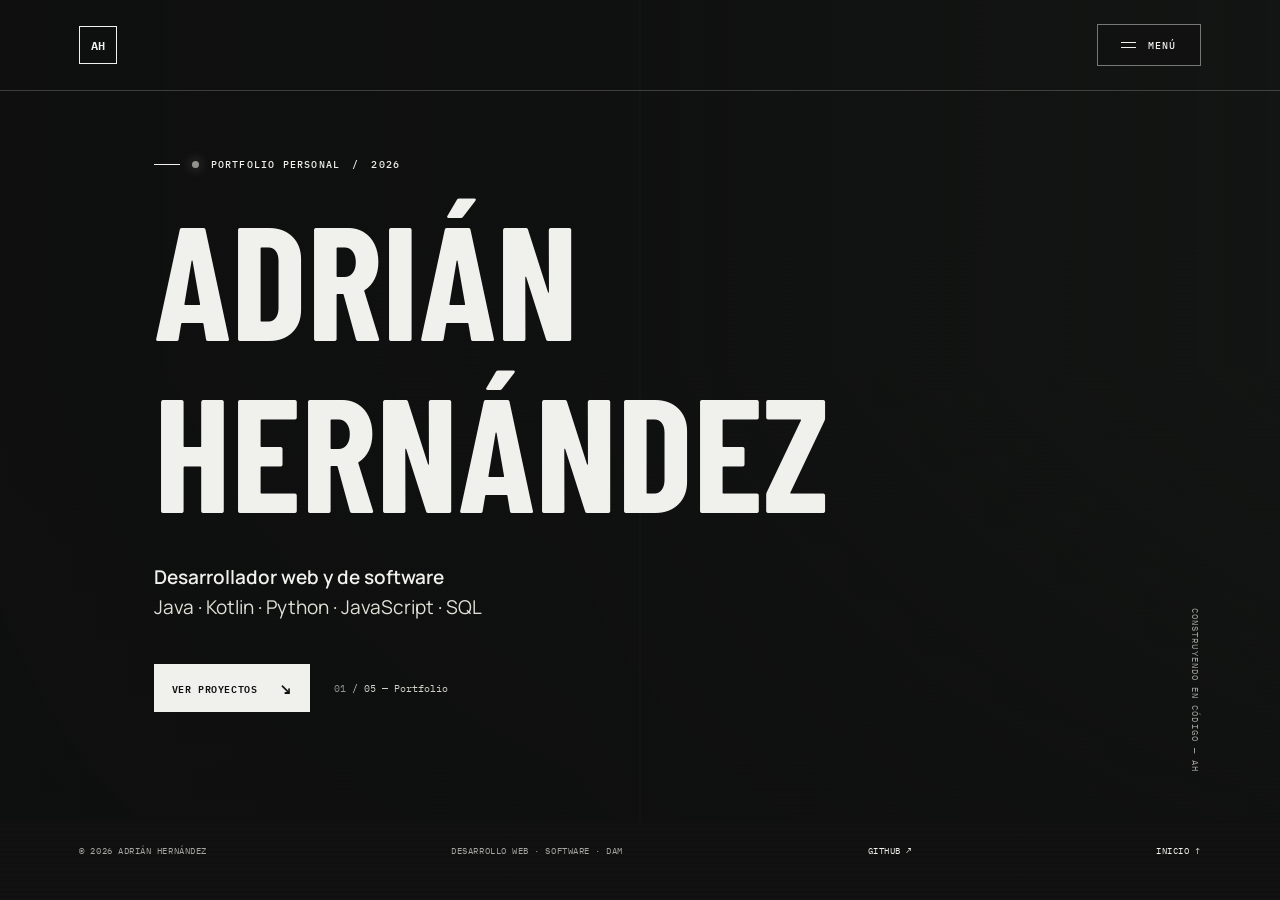
<file: src/index.html>
<!doctype html>
<html lang="es">
<head>
  <meta charset="utf-8">
  <meta name="viewport" content="width=device-width, initial-scale=1">
  <meta name="theme-color" content="#111210">
  <meta name="description" content="Portfolio de Adrián Hernández, desarrollador web y de software.">
  <title>Adrián Hernández — Desarrollo web y software</title>
  <link rel="preconnect" href="https://fonts.googleapis.com">
  <link rel="preconnect" href="https://fonts.gstatic.com" crossorigin>
  <link rel="icon" type="image/png" href="./desarrollo-web.png">
  <link href="https://fonts.googleapis.com/css2?family=Barlow+Condensed:wght@500;600;700;800&family=IBM+Plex+Mono:wght@400;500;600&family=Manrope:wght@400;500;600;700&display=swap" rel="stylesheet">
  <style>
    :root {
      color-scheme: dark;
      --ink: #101010;
      --surface: #181818;
      --paper: #f0f0ec;
      --muted: #a5a5a1;
      --line: rgba(240, 240, 236, .17);
      --acid: #f0f0ec;
      --rust: #92928e;
      --mono: "IBM Plex Mono", monospace;
      --display: "Barlow Condensed", sans-serif;
      --body: "Manrope", sans-serif;
    }

    *, *::before, *::after { box-sizing: border-box; }
    html { scroll-behavior: smooth; scroll-padding-top: 76px; }
    body {
      margin: 0;
      background: var(--ink);
      background-image: repeating-linear-gradient(0deg, rgba(255, 255, 255, .012) 0 1px, transparent 1px 5px);
      background-attachment: fixed;
      color: var(--paper);
      font-family: var(--body);
      -webkit-font-smoothing: antialiased;
    }
    a { color: inherit; }
    ::selection { color: var(--ink); background: var(--acid); }

    .topbar {
      position: absolute;
      z-index: 5;
      top: 0;
      left: 0;
      display: flex;
      width: 100%;
      align-items: center;
      justify-content: space-between;
      padding: 24px 6.2vw;
      border-bottom: 1px solid rgba(240, 240, 236, .2);
    }
    .monogram {
      display: grid;
      width: 38px;
      height: 38px;
      place-items: center;
      border: 1px solid var(--acid);
      color: var(--acid);
      font: 600 12px var(--mono);
      text-decoration: none;
    }
    .menu-toggle {
      display: inline-flex;
      min-width: 104px;
      min-height: 42px;
      align-items: center;
      justify-content: center;
      gap: 12px;
      border: 1px solid rgba(240, 240, 236, .46);
      background: rgba(16, 16, 16, .55);
      color: var(--paper);
      cursor: pointer;
      font: 500 10px var(--mono);
      letter-spacing: .12em;
      text-transform: uppercase;
      transition: background .2s ease, border-color .2s ease, color .2s ease;
    }
    .menu-toggle:hover, .menu-toggle:focus-visible { border-color: var(--paper); background: var(--paper); color: var(--ink); }
    .menu-mark { display: grid; gap: 4px; width: 15px; }
    .menu-mark i { display: block; width: 15px; height: 1px; background: currentColor; transition: transform .2s ease; }
    .menu-toggle[aria-expanded="true"] .menu-mark i:first-child { transform: translateY(2.5px) rotate(45deg); }
    .menu-toggle[aria-expanded="true"] .menu-mark i:last-child { transform: translateY(-2.5px) rotate(-45deg); }
    .menu-panel {
      position: fixed;
      z-index: 4;
      inset: 0;
      display: flex;
      flex-direction: column;
      align-items: center;
      justify-content: flex-start;
      padding: 22vh 24px 40px;
      background: linear-gradient(90deg, rgba(8, 8, 8, .97), rgba(8, 8, 8, .87)),
        url("https://images.unsplash.com/photo-1519608487953-e999c86e7455?auto=format&fit=crop&w=2200&q=85") center / cover;
      animation: menu-arrive .22s ease-out both;
    }
    .menu-panel[hidden] { display: none; }
    .menu-main { width: min(360px, 100%); }
    .menu-heading {
      position: relative;
      z-index: 0;
      width: max-content;
      max-width: none;
      margin: 0 auto 150px;
      padding: 0 10px;
      color: var(--paper);
      font: 500 34px/1 var(--display);
      letter-spacing: .02em;
      text-transform: uppercase;
      text-align: center;
      white-space: nowrap;
    }
    .menu-heading::after {
      position: absolute;
      z-index: -1;
      top: 52%;
      right: -45vw;
      left: -45vw;
      height: 1px;
      background: rgba(240, 240, 236, .36);
      content: "";
    }
    .menu-links { display: grid; }
    .menu-links a {
      display: flex;
      min-height: 31px;
      align-items: center;
      justify-content: center;
      gap: 8px;
      color: #e2e2de;
      font: 500 14px/1.4 var(--body);
      text-decoration: none;
      transition: color .18s ease;
    }
    .menu-links a span { color: inherit; font: inherit; }
    .menu-links a:first-child, .menu-links a:hover, .menu-links a:focus-visible { color: #b32932; }
    .menu-links a:focus-visible { outline: none; text-shadow: 0 0 8px rgba(179, 41, 50, .7); }

    .hero {
      position: relative;
      display: flex;
      min-height: min(820px, 100svh);
      align-items: center;
      overflow: hidden;
      isolation: isolate;
      padding: 150px 12vw 100px;
      background: #171a18;
    }
    .hero::before {
      position: absolute;
      z-index: -2;
      inset: 0;
      background: linear-gradient(90deg, rgba(13, 15, 14, .96) 0%, rgba(13, 15, 14, .84) 45%, rgba(13, 15, 14, .42) 100%),
        linear-gradient(0deg, rgba(13, 15, 14, .6), transparent 55%),
        url("https://images.unsplash.com/photo-1519608487953-e999c86e7455?auto=format&fit=crop&w=2200&q=85") center 48% / cover;
      content: "";
      filter: saturate(.48);
      transform: scale(1.025);
      animation: scene-arrive 1.2s ease-out both, scene-breathe 24s 1.2s ease-in-out infinite alternate;
    }
    .hero::after {
      position: absolute;
      z-index: -1;
      inset: 0;
      background: repeating-linear-gradient(0deg, transparent 0 3px, rgba(0, 0, 0, .12) 4px),
        linear-gradient(90deg, transparent 49.95%, rgba(240, 240, 236, .08) 50%, transparent 50.05%);
      content: "";
      pointer-events: none;
      animation: scan-flicker 9s ease-in-out infinite alternate;
    }
    .hero-content { width: min(780px, 100%); animation: rise-in .8s .12s both; }
    .eyebrow, .section-label {
      display: flex;
      align-items: center;
      gap: 12px;
      color: var(--acid);
      font: 500 10px var(--mono);
      letter-spacing: .12em;
      text-transform: uppercase;
    }
    .eyebrow::before, .section-label::before {
      width: 26px;
      height: 1px;
      background: currentColor;
      content: "";
    }
    h1, h2, h3, p { margin-top: 0; }
    h1 {
      max-width: 800px;
      margin: 25px 0 20px;
      font: 700 clamp(76px, 12.5vw, 168px)/1.02 var(--display);
      letter-spacing: 0;
      text-transform: uppercase;
    }
    h1 span { display: block; margin-top: .06em; color: var(--acid); }
    .hero-role {
      margin: 30px 0 0;
      color: #e0e0d7;
      font-size: clamp(15px, 1.8vw, 19px);
      line-height: 1.6;
    }
    .signal-dot { display: inline-block; width: 7px; height: 7px; border-radius: 50%; background: var(--rust); box-shadow: 0 0 12px rgba(146, 146, 142, .7); animation: signal-pulse 2s ease-in-out infinite; }
    .hero-role strong { color: var(--paper); font-weight: 600; }
    .hero-bottom {
      display: flex;
      align-items: center;
      gap: 24px;
      margin-top: 42px;
    }
    .action-link {
      display: inline-flex;
      min-height: 48px;
      align-items: center;
      gap: 24px;
      padding: 0 18px;
      background: var(--acid);
      color: var(--ink);
      font: 600 10px var(--mono);
      letter-spacing: .06em;
      text-decoration: none;
      text-transform: uppercase;
      transition: background .2s ease, transform .2s ease;
    }
    .action-link:hover { transform: translateY(-2px); background: var(--rust); color: var(--paper); }
    .action-link span { font-size: 16px; }
    .hero-index { color: #d0d0c8; font: 10px var(--mono); }
    .hero-index span { color: var(--rust); }
    .side-note {
      position: absolute;
      right: 6.2vw;
      bottom: 48px;
      color: rgba(232, 232, 223, .65);
      font: 9px var(--mono);
      letter-spacing: .12em;
      text-transform: uppercase;
      writing-mode: vertical-rl;
    }

    .intro {
      display: grid;
      grid-template-columns: .8fr 1.2fr;
      gap: 8vw;
      padding: 120px 12vw 128px;
      border-bottom: 1px solid var(--line);
    }
    .intro h2, .section-heading {
      margin: 22px 0 0;
      font: 600 clamp(42px, 6vw, 72px)/.9 var(--display);
      text-transform: uppercase;
    }
    .intro-copy { max-width: 670px; padding-top: 6px; }
    .intro-copy p { color: #c5c6bd; font-size: 15px; line-height: 1.9; }
    .intro-copy p + p { margin-top: 18px; }
    .inline-accent { color: var(--acid); }

    .skills {
      padding: 112px 12vw 124px;
      background: var(--surface);
    }
    .skills-header {
      display: flex;
      align-items: end;
      justify-content: space-between;
      gap: 30px;
      margin-bottom: 54px;
    }
    .skills-header .section-heading { max-width: 480px; }
    .skills-note { max-width: 250px; margin: 0 0 4px; color: var(--muted); font: 10px/1.8 var(--mono); }
    .skill-list { border-top: 1px solid var(--line); }
    .skill-row {
      display: grid;
      grid-template-columns: 70px minmax(180px, .7fr) 1.3fr;
      gap: 24px;
      align-items: center;
      padding: 27px 0;
      border-bottom: 1px solid var(--line);
    }
    .skill-number { color: var(--rust); font: 11px var(--mono); }
    .skill-row h3 { margin: 0; font: 600 27px var(--display); text-transform: uppercase; }
    .tags { display: flex; flex-wrap: wrap; gap: 8px; }
    .tag {
      display: inline-flex;
      align-items: center;
      padding: 8px 10px;
      border: 1px solid rgba(232, 232, 223, .22);
      color: #d2d3cb;
      font: 10px var(--mono);
      transition: color .2s ease, border-color .2s ease, background .2s ease, transform .2s ease;
    }
    .tag:hover { transform: translateY(-3px); border-color: rgba(255, 255, 255, .65); background: rgba(255, 255, 255, .08); color: var(--paper); }

    .focus {
      display: grid;
      grid-template-columns: 1fr 1fr;
      border-bottom: 1px solid var(--line);
    }
    .focus-intro { padding: 106px 8vw 108px 12vw; }
    .focus-intro .section-heading { max-width: 480px; }
    .focus-items { display: grid; grid-template-rows: repeat(3, 1fr); border-left: 1px solid var(--line); }
    .focus-item { display: grid; grid-template-columns: 46px 1fr; gap: 18px; align-content: center; padding: 26px 8vw 26px 42px; border-bottom: 1px solid var(--line); }
    .focus-item:last-child { border-bottom: 0; }
    .focus-item > span { color: var(--rust); font: 10px var(--mono); padding-top: 5px; }
    .focus-item h3 { margin: 0 0 7px; font: 600 25px var(--display); text-transform: uppercase; }
    .focus-item p { max-width: 400px; margin: 0; color: var(--muted); font-size: 12px; line-height: 1.7; }

    footer {
      display: flex;
      align-items: center;
      justify-content: space-between;
      gap: 20px;
      padding: 25px 6.2vw;
      color: var(--muted);
      font: 9px var(--mono);
      letter-spacing: .06em;
      text-transform: uppercase;
    }
    footer a { color: var(--acid); text-decoration: none; }
    .reveal { opacity: 0; transform: translateY(18px); transition: opacity .65s ease, transform .65s ease; }
    .reveal.is-visible { opacity: 1; transform: translateY(0); }

    @keyframes rise-in { from { opacity: 0; transform: translateY(20px); } to { opacity: 1; transform: translateY(0); } }
    @keyframes menu-arrive { from { opacity: 0; } to { opacity: 1; } }
    @keyframes scene-arrive { from { opacity: .45; transform: scale(1.06); } to { opacity: 1; transform: scale(1.025); } }
    @keyframes scene-breathe { from { transform: scale(1.025); } to { transform: scale(1.07); } }
    @keyframes scan-flicker { from { opacity: .55; } to { opacity: .9; } }
    @keyframes signal-pulse { 0%, 100% { opacity: .5; box-shadow: 0 0 5px rgba(146, 146, 142, .35); } 50% { opacity: 1; box-shadow: 0 0 13px rgba(146, 146, 142, .85); } }
    @media (prefers-reduced-motion: reduce) {
      *, *::before, *::after { scroll-behavior: auto !important; animation-duration: .01ms !important; animation-iteration-count: 1 !important; transition-duration: .01ms !important; }
      .reveal { opacity: 1; transform: none; }
    }
    @media (max-width: 760px) {
      .topbar { padding: 18px 6vw; }
      .hero { min-height: 740px; min-height: 100svh; padding: 142px 8vw 100px; }
      .hero::before { background-position: 58% center; }
      h1 { font-size: clamp(76px, 16vw, 120px); }
      .side-note { right: 5vw; bottom: 26px; }
      .intro { grid-template-columns: 1fr; gap: 35px; padding: 82px 8vw 88px; }
      .skills { padding: 84px 8vw 90px; }
      .skills-header { align-items: start; flex-direction: column; margin-bottom: 36px; }
      .skills-note { max-width: 360px; }
      .skill-row { grid-template-columns: 36px 1fr; gap: 10px 14px; padding: 22px 0; }
      .skill-row h3 { font-size: 24px; }
      .tags { grid-column: 2; }
      .focus { grid-template-columns: 1fr; }
      .focus-intro { padding: 80px 8vw 42px; }
      .focus-items { border-left: 0; }
      .focus-item { padding: 25px 8vw; border-top: 1px solid var(--line); }
      footer { align-items: flex-start; flex-direction: column; padding: 23px 8vw; }
    }
    @media (max-width: 420px) {
      .menu-panel { gap: 20px; padding: 22vh 8vw 42px; }
      .hero-bottom { align-items: flex-start; flex-direction: column; gap: 18px; }
      .hero { padding-left: 7vw; }
      h1 { font-size: 19vw; }
    }
  </style>
</head>
<body>
  <header class="topbar">
    <a class="monogram" href="index.html" aria-label="Adrián Hernández, inicio">AH</a>
    <button class="menu-toggle" type="button" aria-expanded="false" aria-controls="main-menu">
      <span class="menu-mark" aria-hidden="true"><i></i><i></i></span>
      <span class="menu-toggle-label">Menú</span>
    </button>
  </header>

  <nav class="menu-panel" id="main-menu" aria-label="Navegación principal" hidden>
    <div class="menu-main">
      <p class="menu-heading">Adrián Hernández</p>
      <div class="menu-links">
        <a href="index.html">Inicio</a>
        <a href="perfil.html">Perfil</a>
        <a href="tecnologias.html">Tecnologías</a>
        <a href="proceso.html">Proceso</a>
        <a href="proyectos.html">Proyectos</a>
        <a href="https://github.com/KnightZ993" target="_blank" rel="noopener noreferrer">GitHub ↗</a>
      </div>
    </div>
  </nav>

  <main>
    <section class="hero" id="inicio" aria-labelledby="hero-title">
      <div class="hero-content">
        <p class="eyebrow"><span class="signal-dot" aria-hidden="true"></span>Portfolio personal <span aria-hidden="true">/</span> 2026</p>
        <h1 id="hero-title">Adrián <span>Hernández</span></h1>
        <p class="hero-role"><strong>Desarrollador web y de software</strong><br>Java · Kotlin · Python · JavaScript · SQL</p>
        <div class="hero-bottom">
          <a class="action-link" href="proyectos.html">Ver proyectos <span aria-hidden="true">↘</span></a>
          <span class="hero-index"><span>01</span> / 05 — Portfolio</span>
        </div>
      </div>
      <span class="side-note">Construyendo en código — AH</span>
    </section>

  </main>

  <footer>
    <span>© 2026 Adrián Hernández</span>
    <span>Desarrollo web · Software · DAM</span>
    <a href="https://github.com/KnightZ993" target="_blank" rel="noopener noreferrer">GitHub ↗</a>
    <a href="index.html">Inicio ↑</a>
  </footer>

  <script src="site.js" defer></script>
</body>
</html>
</file>
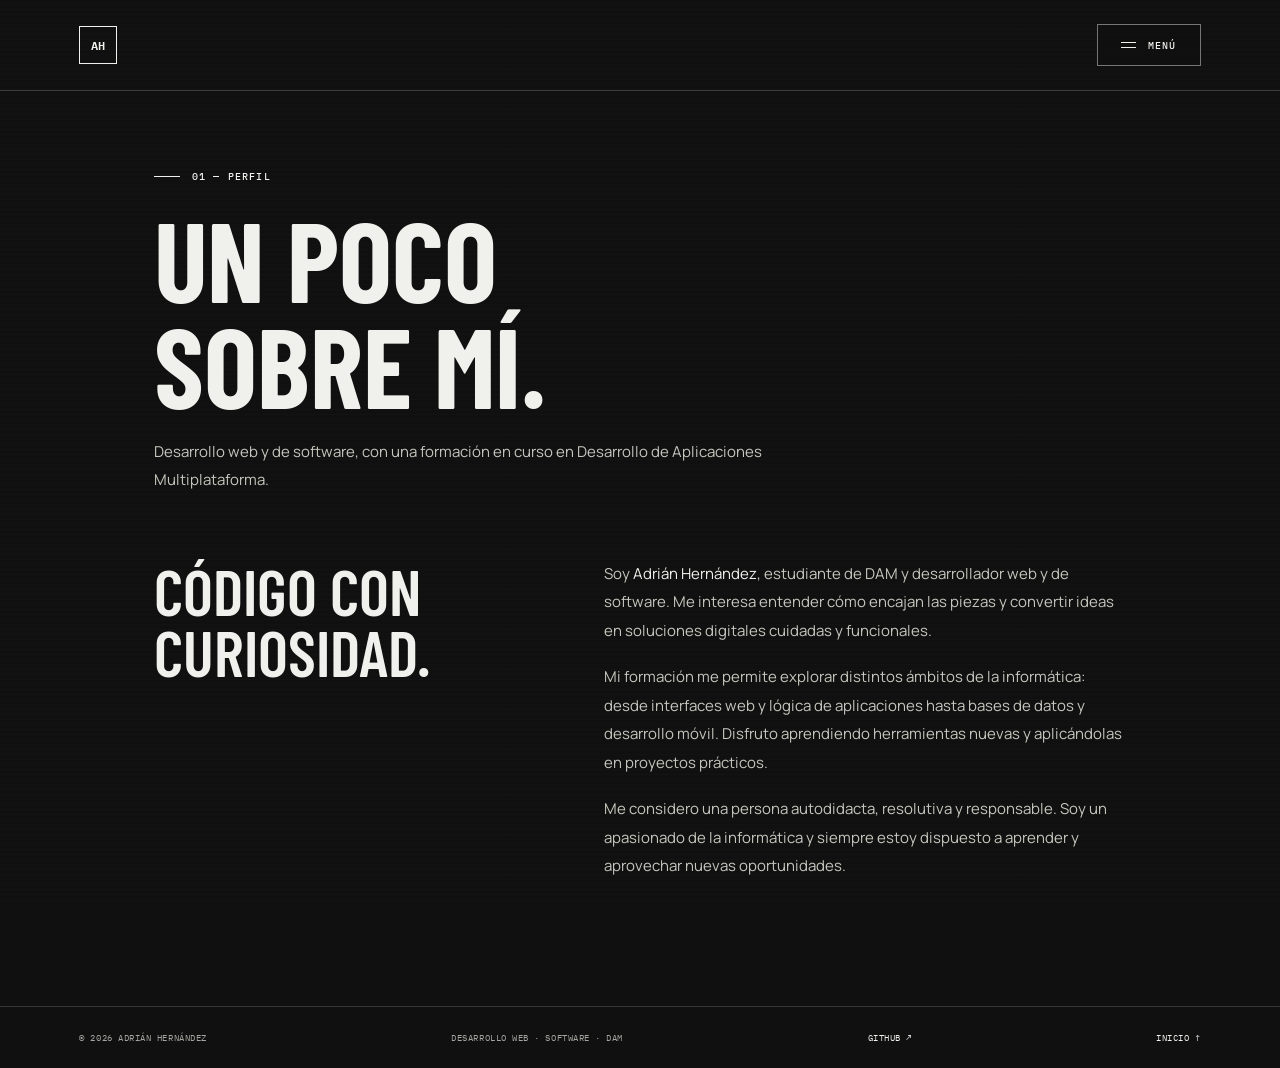
<file: perfil.html>
<!doctype html>
<html lang="es">
<head>
  <meta charset="utf-8">
  <meta name="viewport" content="width=device-width, initial-scale=1">
  <meta name="theme-color" content="#101010">
  <meta name="description" content="Perfil de Adrián Hernández, desarrollador web y de software y estudiante de DAM.">
  <title>Perfil — Adrián Hernández</title>
  <link rel="preconnect" href="https://fonts.googleapis.com">
  <link rel="preconnect" href="https://fonts.gstatic.com" crossorigin>
  <link href="https://fonts.googleapis.com/css2?family=Barlow+Condensed:wght@500;600;700;800&family=IBM+Plex+Mono:wght@400;500;600&family=Manrope:wght@400;500;600;700&display=swap" rel="stylesheet">
  <link rel="stylesheet" href="site.css">
  <script src="site.js" defer></script>
</head>
<body data-page="perfil">
  <header class="topbar">
    <a class="monogram" href="index.html" aria-label="Adrián Hernández, inicio">AH</a>
    <button class="menu-toggle" type="button" aria-expanded="false" aria-controls="main-menu"><span class="menu-mark" aria-hidden="true"><i></i><i></i></span><span class="menu-toggle-label">Menú</span></button>
  </header>
  <nav class="menu-panel" id="main-menu" aria-label="Navegación principal" hidden>
    <div class="menu-main">
      <p class="menu-heading">Adrián Hernández</p>
      <div class="menu-links">
        <a href="index.html">Inicio</a><a href="perfil.html">Perfil</a><a href="tecnologias.html">Tecnologías</a><a href="proceso.html">Proceso</a><a href="proyectos.html">Proyectos</a><a href="https://github.com/KnightZ993" target="_blank" rel="noopener noreferrer">GitHub ↗</a>
      </div>
    </div>
  </nav>
  <main class="page-main">
    <header class="page-heading">
      <p class="section-label">01 — Perfil</p>
      <h1>Un poco<br>sobre mí.</h1>
      <p>Desarrollo web y de software, con una formación en curso en Desarrollo de Aplicaciones Multiplataforma.</p>
    </header>
    <section class="profile-layout">
      <h2 class="profile-statement">Código con<br>curiosidad.</h2>
      <div class="prose">
        <p>Soy <span class="inline-accent">Adrián Hernández</span>, estudiante de DAM y desarrollador web y de software. Me interesa entender cómo encajan las piezas y convertir ideas en soluciones digitales cuidadas y funcionales.</p>
        <p>Mi formación me permite explorar distintos ámbitos de la informática: desde interfaces web y lógica de aplicaciones hasta bases de datos y desarrollo móvil. Disfruto aprendiendo herramientas nuevas y aplicándolas en proyectos prácticos.</p>
        <p>Me considero una persona autodidacta, resolutiva y responsable. Soy un apasionado de la informática y siempre estoy dispuesto a aprender y aprovechar nuevas oportunidades.</p>
      </div>
    </section>
  </main>
  <footer><span>© 2026 Adrián Hernández</span><span>Desarrollo web · Software · DAM</span><a href="https://github.com/KnightZ993" target="_blank" rel="noopener noreferrer">GitHub ↗</a><a href="index.html">Inicio ↑</a></footer>
</body>
</html>
</file>
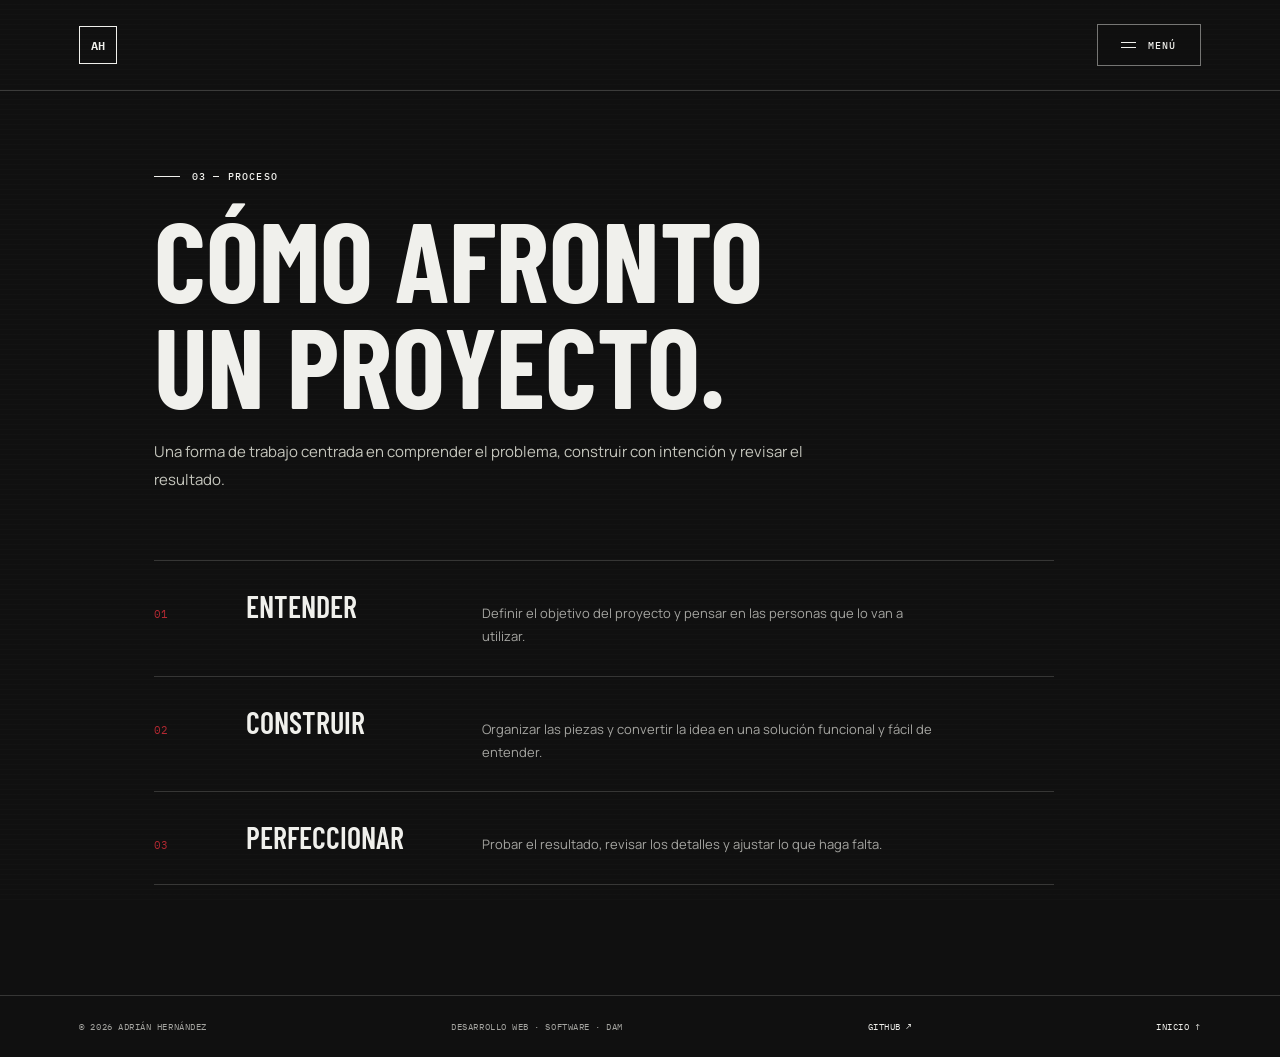
<file: proceso.html>
<!doctype html>
<html lang="es">
<head>
  <meta charset="utf-8">
  <meta name="viewport" content="width=device-width, initial-scale=1">
  <meta name="theme-color" content="#101010">
  <meta name="description" content="Proceso de trabajo y enfoque de Adrián Hernández como desarrollador.">
  <title>Proceso — Adrián Hernández</title>
  <link rel="preconnect" href="https://fonts.googleapis.com">
  <link rel="preconnect" href="https://fonts.gstatic.com" crossorigin>
  <link href="https://fonts.googleapis.com/css2?family=Barlow+Condensed:wght@500;600;700;800&family=IBM+Plex+Mono:wght@400;500;600&family=Manrope:wght@400;500;600;700&display=swap" rel="stylesheet">
  <link rel="stylesheet" href="site.css">
  <script src="site.js" defer></script>
</head>
<body data-page="proceso">
  <header class="topbar">
    <a class="monogram" href="index.html" aria-label="Adrián Hernández, inicio">AH</a>
    <button class="menu-toggle" type="button" aria-expanded="false" aria-controls="main-menu"><span class="menu-mark" aria-hidden="true"><i></i><i></i></span><span class="menu-toggle-label">Menú</span></button>
  </header>
  <nav class="menu-panel" id="main-menu" aria-label="Navegación principal" hidden>
    <div class="menu-main">
      <p class="menu-heading">Adrián Hernández</p>
      <div class="menu-links">
        <a href="index.html">Inicio</a><a href="perfil.html">Perfil</a><a href="tecnologias.html">Tecnologías</a><a href="proceso.html">Proceso</a><a href="proyectos.html">Proyectos</a><a href="https://github.com/KnightZ993" target="_blank" rel="noopener noreferrer">GitHub ↗</a>
      </div>
    </div>
  </nav>
  <main class="page-main">
    <header class="page-heading">
      <p class="section-label">03 — Proceso</p>
      <h1>Cómo afronto<br>un proyecto.</h1>
      <p>Una forma de trabajo centrada en comprender el problema, construir con intención y revisar el resultado.</p>
    </header>
    <section class="process-list" aria-label="Etapas de trabajo">
      <article class="process-item"><span class="process-number">01</span><h2>Entender</h2><p>Definir el objetivo del proyecto y pensar en las personas que lo van a utilizar.</p></article>
      <article class="process-item"><span class="process-number">02</span><h2>Construir</h2><p>Organizar las piezas y convertir la idea en una solución funcional y fácil de entender.</p></article>
      <article class="process-item"><span class="process-number">03</span><h2>Perfeccionar</h2><p>Probar el resultado, revisar los detalles y ajustar lo que haga falta.</p></article>
    </section>
  </main>
  <footer><span>© 2026 Adrián Hernández</span><span>Desarrollo web · Software · DAM</span><a href="https://github.com/KnightZ993" target="_blank" rel="noopener noreferrer">GitHub ↗</a><a href="index.html">Inicio ↑</a></footer>
</body>
</html>
</file>
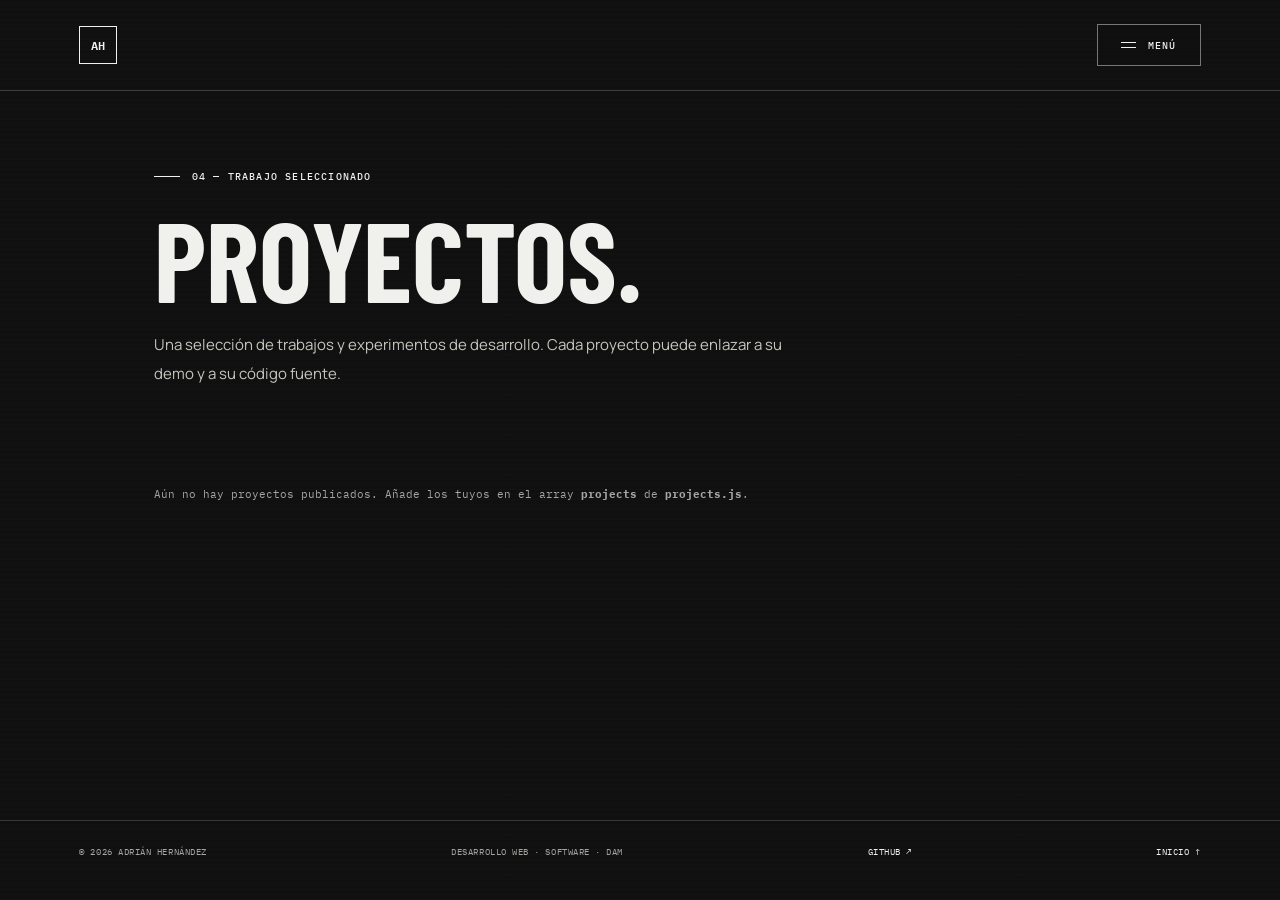
<file: proyectos.html>
<!doctype html>
<html lang="es">
<head>
  <meta charset="utf-8">
  <meta name="viewport" content="width=device-width, initial-scale=1">
  <meta name="theme-color" content="#101010">
  <meta name="description" content="Proyectos de Adrián Hernández, desarrollador web y de software.">
  <title>Proyectos — Adrián Hernández</title>
  <link rel="preconnect" href="https://fonts.googleapis.com">
  <link rel="preconnect" href="https://fonts.gstatic.com" crossorigin>
  <link href="https://fonts.googleapis.com/css2?family=Barlow+Condensed:wght@500;600;700;800&family=IBM+Plex+Mono:wght@400;500;600&family=Manrope:wght@400;500;600;700&display=swap" rel="stylesheet">
  <link rel="stylesheet" href="site.css">
  <script src="site.js" defer></script>
  <script src="projects.js" defer></script>
</head>
<body data-page="proyectos">
  <header class="topbar">
    <a class="monogram" href="index.html" aria-label="Adrián Hernández, inicio">AH</a>
    <button class="menu-toggle" type="button" aria-expanded="false" aria-controls="main-menu"><span class="menu-mark" aria-hidden="true"><i></i><i></i></span><span class="menu-toggle-label">Menú</span></button>
  </header>
  <nav class="menu-panel" id="main-menu" aria-label="Navegación principal" hidden>
    <div class="menu-main">
      <p class="menu-heading">Adrián Hernández</p>
      <div class="menu-links">
        <a href="index.html">Inicio</a><a href="perfil.html">Perfil</a><a href="tecnologias.html">Tecnologías</a><a href="proceso.html">Proceso</a><a href="proyectos.html">Proyectos</a><a href="https://github.com/KnightZ993" target="_blank" rel="noopener noreferrer">GitHub ↗</a>
      </div>
    </div>
  </nav>
  <main class="page-main">
    <header class="page-heading">
      <p class="section-label">04 — Trabajo seleccionado</p>
      <h1>Proyectos.</h1>
      <p>Una selección de trabajos y experimentos de desarrollo. Cada proyecto puede enlazar a su demo y a su código fuente.</p>
    </header>
    <section aria-label="Lista de proyectos">
      <p class="empty-state" id="empty-state" hidden>Aún no hay proyectos publicados. Añade los tuyos en el array <strong>projects</strong> de <strong>projects.js</strong>.</p>
      <div class="project-grid" id="project-grid"></div>
    </section>
  </main>
  <footer><span>© 2026 Adrián Hernández</span><span>Desarrollo web · Software · DAM</span><a href="https://github.com/KnightZ993" target="_blank" rel="noopener noreferrer">GitHub ↗</a><a href="index.html">Inicio ↑</a></footer>
</body>
</html>
</file>
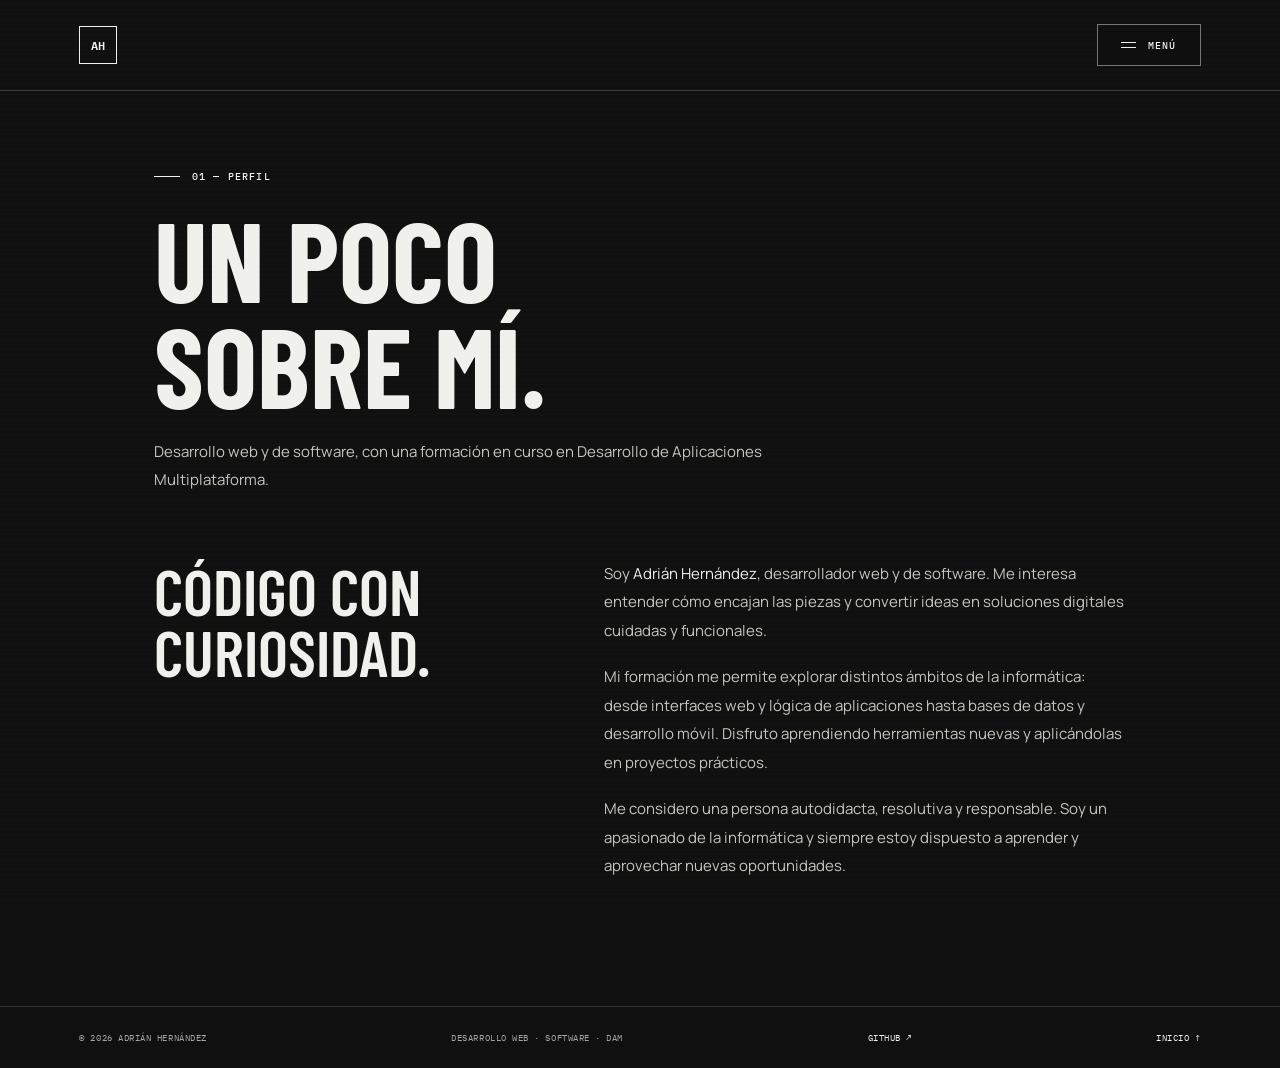
<file: src/perfil.html>
<!doctype html>
<html lang="es">
<head>
  <meta charset="utf-8">
  <meta name="viewport" content="width=device-width, initial-scale=1">
  <meta name="theme-color" content="#101010">
  <meta name="description" content="Perfil de Adrián Hernández, desarrollador web y de software.">
  <title>Perfil — Adrián Hernández</title>
  <link rel="preconnect" href="https://fonts.googleapis.com">
  <link rel="preconnect" href="https://fonts.gstatic.com" crossorigin>
  <link rel="icon" type="image/png" href="./desarrollo-web.png">
  <link href="https://fonts.googleapis.com/css2?family=Barlow+Condensed:wght@500;600;700;800&family=IBM+Plex+Mono:wght@400;500;600&family=Manrope:wght@400;500;600;700&display=swap" rel="stylesheet">
  <link rel="stylesheet" href="site.css">
  <script src="site.js" defer></script>
</head>
<body data-page="perfil">
  <header class="topbar">
    <a class="monogram" href="index.html" aria-label="Adrián Hernández, inicio">AH</a>
    <button class="menu-toggle" type="button" aria-expanded="false" aria-controls="main-menu"><span class="menu-mark" aria-hidden="true"><i></i><i></i></span><span class="menu-toggle-label">Menú</span></button>
  </header>
  <nav class="menu-panel" id="main-menu" aria-label="Navegación principal" hidden>
    <div class="menu-main">
      <p class="menu-heading">Adrián Hernández</p>
      <div class="menu-links">
        <a href="index.html">Inicio</a><a href="perfil.html">Perfil</a><a href="tecnologias.html">Tecnologías</a><a href="proceso.html">Proceso</a><a href="proyectos.html">Proyectos</a><a href="https://github.com/KnightZ993" target="_blank" rel="noopener noreferrer">GitHub ↗</a>
      </div>
    </div>
  </nav>
  <main class="page-main">
    <header class="page-heading">
      <p class="section-label">01 — Perfil</p>
      <h1>Un poco<br>sobre mí.</h1>
      <p>Desarrollo web y de software, con una formación en curso en Desarrollo de Aplicaciones Multiplataforma.</p>
    </header>
    <section class="profile-layout">
      <h2 class="profile-statement">Código con<br>curiosidad.</h2>
      <div class="prose">
        <p>Soy <span class="inline-accent">Adrián Hernández</span>, desarrollador web y de software. Me interesa entender cómo encajan las piezas y convertir ideas en soluciones digitales cuidadas y funcionales.</p>
        <p>Mi formación me permite explorar distintos ámbitos de la informática: desde interfaces web y lógica de aplicaciones hasta bases de datos y desarrollo móvil. Disfruto aprendiendo herramientas nuevas y aplicándolas en proyectos prácticos.</p>
        <p>Me considero una persona autodidacta, resolutiva y responsable. Soy un apasionado de la informática y siempre estoy dispuesto a aprender y aprovechar nuevas oportunidades.</p>
      </div>
    </section>
  </main>
  <footer><span>© 2026 Adrián Hernández</span><span>Desarrollo web · Software · DAM</span><a href="https://github.com/KnightZ993" target="_blank" rel="noopener noreferrer">GitHub ↗</a><a href="index.html">Inicio ↑</a></footer>
</body>
</html>
</file>
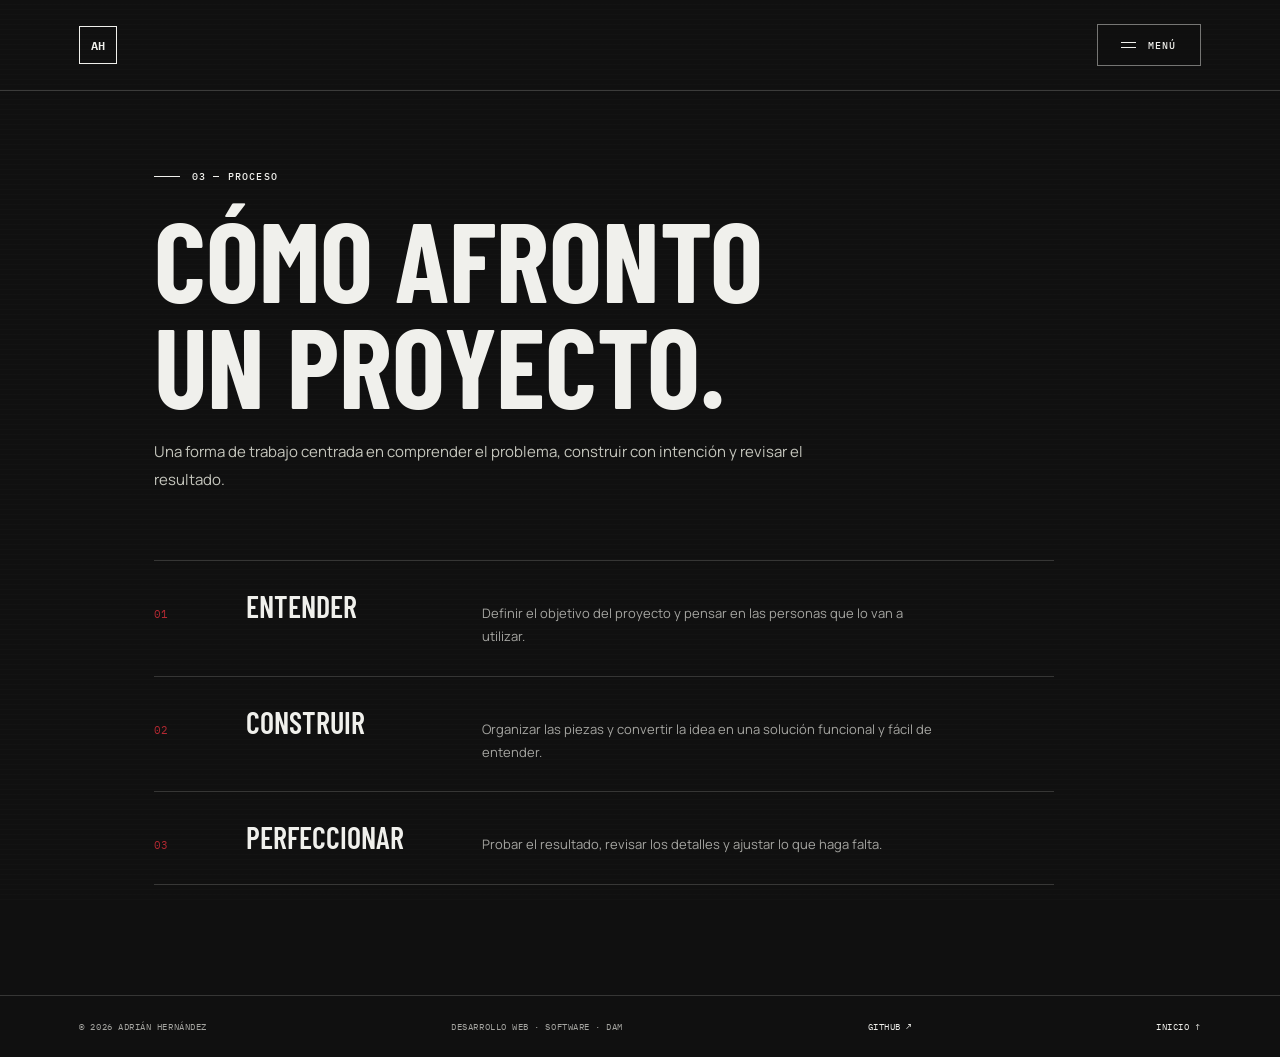
<file: src/proceso.html>
<!doctype html>
<html lang="es">
<head>
  <meta charset="utf-8">
  <meta name="viewport" content="width=device-width, initial-scale=1">
  <meta name="theme-color" content="#101010">
  <meta name="description" content="Proceso de trabajo y enfoque de Adrián Hernández como desarrollador.">
  <title>Proceso — Adrián Hernández</title>
  <link rel="preconnect" href="https://fonts.googleapis.com">
  <link rel="icon" type="image/png" href="./desarrollo-web.png">
  <link rel="preconnect" href="https://fonts.gstatic.com" crossorigin>
  <link href="https://fonts.googleapis.com/css2?family=Barlow+Condensed:wght@500;600;700;800&family=IBM+Plex+Mono:wght@400;500;600&family=Manrope:wght@400;500;600;700&display=swap" rel="stylesheet">
  <link rel="stylesheet" href="site.css">
  <script src="site.js" defer></script>
</head>
<body data-page="proceso">
  <header class="topbar">
    <a class="monogram" href="index.html" aria-label="Adrián Hernández, inicio">AH</a>
    <button class="menu-toggle" type="button" aria-expanded="false" aria-controls="main-menu"><span class="menu-mark" aria-hidden="true"><i></i><i></i></span><span class="menu-toggle-label">Menú</span></button>
  </header>
  <nav class="menu-panel" id="main-menu" aria-label="Navegación principal" hidden>
    <div class="menu-main">
      <p class="menu-heading">Adrián Hernández</p>
      <div class="menu-links">
        <a href="index.html">Inicio</a><a href="perfil.html">Perfil</a><a href="tecnologias.html">Tecnologías</a><a href="proceso.html">Proceso</a><a href="proyectos.html">Proyectos</a><a href="https://github.com/KnightZ993" target="_blank" rel="noopener noreferrer">GitHub ↗</a>
      </div>
    </div>
  </nav>
  <main class="page-main">
    <header class="page-heading">
      <p class="section-label">03 — Proceso</p>
      <h1>Cómo afronto<br>un proyecto.</h1>
      <p>Una forma de trabajo centrada en comprender el problema, construir con intención y revisar el resultado.</p>
    </header>
    <section class="process-list" aria-label="Etapas de trabajo">
      <article class="process-item"><span class="process-number">01</span><h2>Entender</h2><p>Definir el objetivo del proyecto y pensar en las personas que lo van a utilizar.</p></article>
      <article class="process-item"><span class="process-number">02</span><h2>Construir</h2><p>Organizar las piezas y convertir la idea en una solución funcional y fácil de entender.</p></article>
      <article class="process-item"><span class="process-number">03</span><h2>Perfeccionar</h2><p>Probar el resultado, revisar los detalles y ajustar lo que haga falta.</p></article>
    </section>
  </main>
  <footer><span>© 2026 Adrián Hernández</span><span>Desarrollo web · Software · DAM</span><a href="https://github.com/KnightZ993" target="_blank" rel="noopener noreferrer">GitHub ↗</a><a href="index.html">Inicio ↑</a></footer>
</body>
</html>
</file>
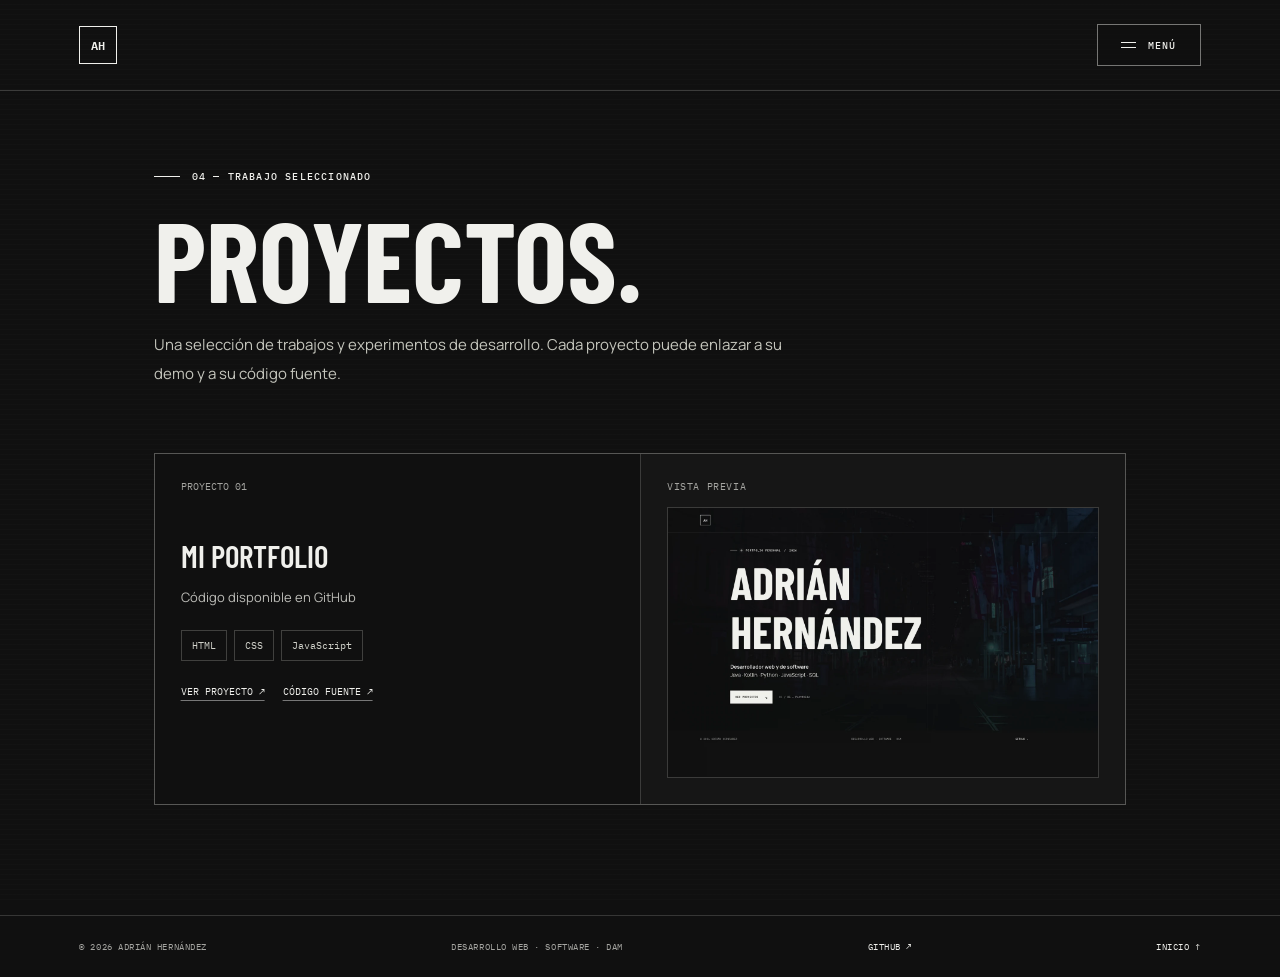
<file: src/proyectos.html>
<!doctype html>
<html lang="es">
<head>
  <meta charset="utf-8">
  <meta name="viewport" content="width=device-width, initial-scale=1">
  <meta name="theme-color" content="#101010">
  <meta name="description" content="Proyectos de Adrián Hernández, desarrollador web y de software.">
  <title>Proyectos — Adrián Hernández</title>
  <link rel="preconnect" href="https://fonts.googleapis.com">
  <link rel="icon" type="image/png" href="./desarrollo-web.png">
  <link rel="preconnect" href="https://fonts.gstatic.com" crossorigin>
  <link href="https://fonts.googleapis.com/css2?family=Barlow+Condensed:wght@500;600;700;800&family=IBM+Plex+Mono:wght@400;500;600&family=Manrope:wght@400;500;600;700&display=swap" rel="stylesheet">
  <link rel="stylesheet" href="site.css">
  <script src="site.js" defer></script>
  <script src="projects.js" defer></script>
</head>
<body data-page="proyectos">
  <header class="topbar">
    <a class="monogram" href="index.html" aria-label="Adrián Hernández, inicio">AH</a>
    <button class="menu-toggle" type="button" aria-expanded="false" aria-controls="main-menu"><span class="menu-mark" aria-hidden="true"><i></i><i></i></span><span class="menu-toggle-label">Menú</span></button>
  </header>
  <nav class="menu-panel" id="main-menu" aria-label="Navegación principal" hidden>
    <div class="menu-main">
      <p class="menu-heading">Adrián Hernández</p>
      <div class="menu-links">
        <a href="index.html">Inicio</a><a href="perfil.html">Perfil</a><a href="tecnologias.html">Tecnologías</a><a href="proceso.html">Proceso</a><a href="proyectos.html">Proyectos</a><a href="https://github.com/KnightZ993" target="_blank" rel="noopener noreferrer">GitHub ↗</a>
      </div>
    </div>
  </nav>
  <main class="page-main">
    <header class="page-heading">
      <p class="section-label">04 — Trabajo seleccionado</p>
      <h1>Proyectos.</h1>
      <p>Una selección de trabajos y experimentos de desarrollo. Cada proyecto puede enlazar a su demo y a su código fuente.</p>
    </header>
    <section aria-label="Lista de proyectos">
      <p class="empty-state" id="empty-state" hidden>Aún no hay proyectos publicados. Añade los tuyos en el array <strong>projects</strong> de <strong>projects.js</strong>.</p>
      <div class="project-grid" id="project-grid"></div>
    </section>
  </main>
  <footer><span>© 2026 Adrián Hernández</span><span>Desarrollo web · Software · DAM</span><a href="https://github.com/KnightZ993" target="_blank" rel="noopener noreferrer">GitHub ↗</a><a href="index.html">Inicio ↑</a></footer>
</body>
</html>
</file>
<file: site.css>
:root {
  color-scheme: dark;
  --ink: #101010;
  --surface: #181818;
  --paper: #f0f0ec;
  --muted: #a5a5a1;
  --line: rgba(240, 240, 236, .17);
  --white: #f0f0ec;
  --red: #b32932;
  --mono: "IBM Plex Mono", monospace;
  --display: "Barlow Condensed", sans-serif;
  --body: "Manrope", sans-serif;
}

*, *::before, *::after { box-sizing: border-box; }
html { scroll-behavior: smooth; }
body {
  margin: 0;
  background: var(--ink);
  background-image: repeating-linear-gradient(0deg, rgba(255, 255, 255, .012) 0 1px, transparent 1px 5px);
  background-attachment: fixed;
  color: var(--paper);
  font-family: var(--body);
  -webkit-font-smoothing: antialiased;
}
a { color: inherit; }
::selection { color: var(--ink); background: var(--white); }

.topbar {
  position: absolute;
  z-index: 5;
  top: 0;
  left: 0;
  display: flex;
  width: 100%;
  align-items: center;
  justify-content: space-between;
  padding: 24px 6.2vw;
  border-bottom: 1px solid rgba(240, 240, 236, .2);
}
.monogram {
  display: grid;
  width: 38px;
  height: 38px;
  place-items: center;
  border: 1px solid var(--white);
  color: var(--white);
  font: 600 12px var(--mono);
  text-decoration: none;
}
.menu-toggle {
  display: inline-flex;
  min-width: 104px;
  min-height: 42px;
  align-items: center;
  justify-content: center;
  gap: 12px;
  border: 1px solid rgba(240, 240, 236, .46);
  background: rgba(16, 16, 16, .55);
  color: var(--paper);
  cursor: pointer;
  font: 500 10px var(--mono);
  letter-spacing: .12em;
  text-transform: uppercase;
  transition: background .2s ease, border-color .2s ease, color .2s ease;
}
.menu-toggle:hover, .menu-toggle:focus-visible { border-color: var(--white); background: var(--white); color: var(--ink); }
.menu-mark { display: grid; gap: 4px; width: 15px; }
.menu-mark i { display: block; width: 15px; height: 1px; background: currentColor; transition: transform .2s ease; }
.menu-toggle[aria-expanded="true"] .menu-mark i:first-child { transform: translateY(2.5px) rotate(45deg); }
.menu-toggle[aria-expanded="true"] .menu-mark i:last-child { transform: translateY(-2.5px) rotate(-45deg); }
.menu-panel {
  position: fixed;
  z-index: 4;
  inset: 0;
  display: flex;
  flex-direction: column;
  align-items: center;
  justify-content: flex-start;
  padding: 22vh 24px 40px;
  background: linear-gradient(90deg, rgba(8, 8, 8, .97), rgba(8, 8, 8, .87)),
    url("https://images.unsplash.com/photo-1519608487953-e999c86e7455?auto=format&fit=crop&w=2200&q=85") center / cover;
  animation: menu-arrive .22s ease-out both;
}
.menu-panel[hidden] { display: none; }
.menu-main { width: min(360px, 100%); }
.menu-heading {
  position: relative;
  z-index: 0;
  width: max-content;
  margin: 0 auto 150px;
  padding: 0 10px;
  color: var(--paper);
  font: 500 34px/1 var(--display);
  letter-spacing: .02em;
  text-align: center;
  text-transform: uppercase;
  white-space: nowrap;
}
.menu-heading::after {
  position: absolute;
  z-index: -1;
  top: 52%;
  right: -45vw;
  left: -45vw;
  height: 1px;
  background: rgba(240, 240, 236, .36);
  content: "";
}
.menu-links { display: grid; }
.menu-links a {
  display: flex;
  min-height: 31px;
  align-items: center;
  justify-content: center;
  color: #e2e2de;
  font: 500 14px/1.4 var(--body);
  text-decoration: none;
  transition: color .18s ease;
}
.menu-links a:hover, .menu-links a:focus-visible, .menu-links a[aria-current="page"] { color: var(--red); }
.menu-links a:focus-visible { outline: none; text-shadow: 0 0 8px rgba(179, 41, 50, .7); }

.hero {
  position: relative;
  display: flex;
  min-height: min(820px, 100svh);
  align-items: center;
  overflow: hidden;
  isolation: isolate;
  padding: 150px 12vw 100px;
  background: #171717;
}
.hero::before {
  position: absolute;
  z-index: -2;
  inset: 0;
  background: linear-gradient(90deg, rgba(13, 13, 13, .96) 0%, rgba(13, 13, 13, .84) 45%, rgba(13, 13, 13, .42) 100%),
    linear-gradient(0deg, rgba(13, 13, 13, .6), transparent 55%),
    url("https://images.unsplash.com/photo-1519608487953-e999c86e7455?auto=format&fit=crop&w=2200&q=85") center 48% / cover;
  content: "";
  filter: grayscale(1);
  transform: scale(1.025);
  animation: scene-arrive 1.2s ease-out both, scene-breathe 24s 1.2s ease-in-out infinite alternate;
}
.hero::after {
  position: absolute;
  z-index: -1;
  inset: 0;
  background: repeating-linear-gradient(0deg, transparent 0 3px, rgba(0, 0, 0, .12) 4px),
    linear-gradient(90deg, transparent 49.95%, rgba(240, 240, 236, .08) 50%, transparent 50.05%);
  content: "";
  pointer-events: none;
  animation: scan-flicker 9s ease-in-out infinite alternate;
}
.hero-content { width: min(780px, 100%); animation: rise-in .8s .12s both; }
.eyebrow, .section-label {
  display: flex;
  align-items: center;
  gap: 12px;
  color: var(--white);
  font: 500 10px var(--mono);
  letter-spacing: .12em;
  text-transform: uppercase;
}
.eyebrow::before, .section-label::before { width: 26px; height: 1px; background: currentColor; content: ""; }
h1, h2, h3, p { margin-top: 0; }
h1 {
  max-width: 800px;
  margin: 25px 0 20px;
  font: 700 clamp(76px, 12.5vw, 168px)/1.02 var(--display);
  letter-spacing: 0;
  text-transform: uppercase;
}
h1 span { display: block; margin-top: .06em; color: var(--white); }
.hero-role { margin: 30px 0 0; color: #e0e0d7; font-size: clamp(15px, 1.8vw, 19px); line-height: 1.6; }
.hero-role strong { color: var(--paper); font-weight: 600; }
.signal-dot { display: inline-block; width: 7px; height: 7px; border-radius: 50%; background: var(--red); box-shadow: 0 0 12px rgba(179, 41, 50, .7); animation: signal-pulse 2s ease-in-out infinite; }
.hero-bottom { display: flex; align-items: center; gap: 24px; margin-top: 42px; }
.action-link {
  display: inline-flex;
  min-height: 48px;
  align-items: center;
  gap: 24px;
  padding: 0 18px;
  background: var(--white);
  color: var(--ink);
  font: 600 10px var(--mono);
  letter-spacing: .06em;
  text-decoration: none;
  text-transform: uppercase;
  transition: background .2s ease, transform .2s ease;
}
.action-link:hover { transform: translateY(-2px); background: var(--red); color: var(--paper); }
.action-link span { font-size: 16px; }
.hero-index { color: #d0d0c8; font: 10px var(--mono); }
.hero-index span { color: var(--red); }
.side-note {
  position: absolute;
  right: 6.2vw;
  bottom: 48px;
  color: rgba(232, 232, 223, .65);
  font: 9px var(--mono);
  letter-spacing: .12em;
  text-transform: uppercase;
  writing-mode: vertical-rl;
}

.page-main { min-height: calc(100vh - 80px); padding: 170px 12vw 110px; animation: page-enter .65s cubic-bezier(.2, .7, .2, 1) both; }
.page-heading { max-width: 900px; margin-bottom: 65px; }
.page-heading h1 { margin: 22px 0 20px; font-size: clamp(60px, 9vw, 112px); line-height: .95; }
.page-heading p:last-child { max-width: 650px; color: #c5c6bd; font-size: 15px; line-height: 1.9; }
.profile-layout { display: grid; grid-template-columns: .8fr 1.2fr; gap: 8vw; align-items: start; }
.profile-statement { margin: 0; font: 600 clamp(38px, 5vw, 64px)/.96 var(--display); text-transform: uppercase; }
.prose { max-width: 670px; color: #c5c6bd; font-size: 15px; line-height: 1.9; }
.prose p + p { margin-top: 18px; }
.inline-accent { color: var(--white); }
.skills { padding: 0; }
.skills-note { max-width: 580px; color: var(--muted); font: 11px/1.8 var(--mono); }
.skill-list { margin-top: 36px; border-top: 1px solid var(--line); }
.skill-row {
  display: grid;
  grid-template-columns: 70px minmax(180px, .7fr) 1.3fr;
  gap: 24px;
  align-items: center;
  padding: 27px 0;
  border-bottom: 1px solid var(--line);
  transition: border-color .25s ease, padding-left .25s ease;
}
.skill-row:hover { padding-left: 8px; border-color: rgba(179, 41, 50, .62); }
.skill-number { color: var(--red); font: 11px var(--mono); }
.skill-row h2 { margin: 0; font: 600 27px var(--display); text-transform: uppercase; }
.tags { display: flex; flex-wrap: wrap; gap: 8px; }
.tag { display: inline-flex; align-items: center; gap: 8px; padding: 8px 10px; border: 1px solid rgba(232, 232, 223, .22); color: #d2d3cb; font: 10px var(--mono); transition: color .2s ease, border-color .2s ease, background .2s ease, transform .2s ease; }
.tag:hover { transform: translateY(-3px); border-color: rgba(179, 41, 50, .8); background: rgba(179, 41, 50, .12); color: var(--white); }
.tech-icon { display: block; width: 16px; height: 16px; object-fit: contain; flex: 0 0 16px; filter: brightness(0) invert(1); }
.process-list { max-width: 900px; border-top: 1px solid var(--line); }
.process-item { display: grid; grid-template-columns: 72px minmax(150px, .55fr) 1.45fr; gap: 20px; align-items: baseline; padding: 27px 0; border-bottom: 1px solid var(--line); transition: padding-left .25s ease, border-color .25s ease; }
.process-item:hover { padding-left: 8px; border-color: rgba(179, 41, 50, .62); }
.process-number { color: var(--red); font: 11px var(--mono); }
.process-item h2 { margin: 0; font: 600 30px var(--display); text-transform: uppercase; }
.process-item p { max-width: 460px; margin: 0; color: var(--muted); font-size: 13px; line-height: 1.8; }
.project-grid { display: grid; grid-template-columns: repeat(2, minmax(0, 1fr)); gap: 1px; background: var(--line); border: 1px solid var(--line); }
.project-grid:empty { display: none; }
.project-card { min-height: 230px; padding: 26px; background: var(--ink); transition: background .25s ease; }
.project-card:hover { background: #1b1717; }
.project-card-top { display: flex; justify-content: space-between; gap: 16px; margin-bottom: 44px; color: var(--muted); font: 10px var(--mono); text-transform: uppercase; }
.project-card h2 { margin-bottom: 12px; font: 600 31px var(--display); text-transform: uppercase; transition: color .2s ease; }
.project-card:hover h2 { color: var(--white); }
.project-card p { max-width: 540px; color: #bdbdb8; font-size: 13px; line-height: 1.8; }
.project-tags { display: flex; flex-wrap: wrap; gap: 7px; margin-top: 20px; }
.project-actions { display: flex; flex-wrap: wrap; gap: 18px; margin-top: 24px; }
.project-actions a { color: var(--paper); font: 10px var(--mono); text-decoration-color: #777; text-underline-offset: 5px; text-transform: uppercase; }
.project-actions a:hover { color: var(--red); }
.empty-state { padding: 32px 0; color: var(--muted); font: 11px/1.8 var(--mono); }

footer {
  display: flex;
  align-items: center;
  justify-content: space-between;
  gap: 20px;
  padding: 25px 6.2vw;
  border-top: 1px solid var(--line);
  color: var(--muted);
  font: 9px var(--mono);
  letter-spacing: .06em;
  text-transform: uppercase;
}
footer a { color: var(--white); text-decoration: none; }
footer a:hover { color: var(--red); }
.reveal { opacity: 0; transform: translateY(18px); transition: opacity .65s ease, transform .65s ease; }
.reveal.is-visible { opacity: 1; transform: translateY(0); }
@keyframes rise-in { from { opacity: 0; transform: translateY(20px); } to { opacity: 1; transform: translateY(0); } }
@keyframes page-enter { from { opacity: 0; transform: translateY(10px); } to { opacity: 1; transform: translateY(0); } }
@keyframes menu-arrive { from { opacity: 0; } to { opacity: 1; } }
@keyframes scene-arrive { from { opacity: .45; transform: scale(1.06); } to { opacity: 1; transform: scale(1.025); } }
@keyframes scene-breathe { from { transform: scale(1.025); } to { transform: scale(1.07); } }
@keyframes scan-flicker { from { opacity: .55; } to { opacity: .9; } }
@keyframes signal-pulse { 0%, 100% { opacity: .5; box-shadow: 0 0 5px rgba(179, 41, 50, .35); } 50% { opacity: 1; box-shadow: 0 0 13px rgba(179, 41, 50, .85); } }
@media (prefers-reduced-motion: reduce) {
  *, *::before, *::after { scroll-behavior: auto !important; animation-duration: .01ms !important; animation-iteration-count: 1 !important; transition-duration: .01ms !important; }
  .reveal { opacity: 1; transform: none; }
}
@media (max-width: 760px) {
  .topbar { padding: 18px 6vw; }
  .hero { min-height: 740px; min-height: 100svh; padding: 142px 8vw 100px; }
  .hero::before { background-position: 58% center; }
  h1 { font-size: clamp(76px, 16vw, 120px); }
  .side-note { right: 5vw; bottom: 26px; }
  .page-main { padding: 145px 8vw 84px; }
  .page-heading { margin-bottom: 42px; }
  .profile-layout { grid-template-columns: 1fr; gap: 35px; }
  .skill-row { grid-template-columns: 36px 1fr; gap: 10px 14px; padding: 22px 0; }
  .skill-row h2 { font-size: 24px; }
  .tags { grid-column: 2; }
  .process-item { grid-template-columns: 38px 1fr; gap: 10px 14px; }
  .process-item p { grid-column: 2; }
  .project-grid { grid-template-columns: 1fr; }
  footer { align-items: flex-start; flex-direction: column; padding: 23px 8vw; }
}
@media (max-width: 420px) {
  .menu-panel { padding: 22vh 8vw 42px; }
  .hero-bottom { align-items: flex-start; flex-direction: column; gap: 18px; }
  .hero { padding-left: 7vw; }
  h1 { font-size: 19vw; }
  .menu-heading { margin-bottom: 110px; font-size: 29px; }
  .project-card { padding: 20px; }
}
</file>
<file: src/site.css>
:root {
  color-scheme: dark;
  --ink: #101010;
  --surface: #181818;
  --paper: #f0f0ec;
  --muted: #a5a5a1;
  --line: rgba(240, 240, 236, .17);
  --white: #f0f0ec;
  --red: #b32932;
  --mono: "IBM Plex Mono", monospace;
  --display: "Barlow Condensed", sans-serif;
  --body: "Manrope", sans-serif;
}

*, *::before, *::after { box-sizing: border-box; }
html { scroll-behavior: smooth; }
body {
  margin: 0;
  background: var(--ink);
  background-image: repeating-linear-gradient(0deg, rgba(255, 255, 255, .012) 0 1px, transparent 1px 5px);
  background-attachment: fixed;
  color: var(--paper);
  font-family: var(--body);
  -webkit-font-smoothing: antialiased;
}
a { color: inherit; }
::selection { color: var(--ink); background: var(--white); }

.topbar {
  position: absolute;
  z-index: 5;
  top: 0;
  left: 0;
  display: flex;
  width: 100%;
  align-items: center;
  justify-content: space-between;
  padding: 24px 6.2vw;
  border-bottom: 1px solid rgba(240, 240, 236, .2);
}
.monogram {
  display: grid;
  width: 38px;
  height: 38px;
  place-items: center;
  border: 1px solid var(--white);
  color: var(--white);
  font: 600 12px var(--mono);
  text-decoration: none;
}
.menu-toggle {
  display: inline-flex;
  min-width: 104px;
  min-height: 42px;
  align-items: center;
  justify-content: center;
  gap: 12px;
  border: 1px solid rgba(240, 240, 236, .46);
  background: rgba(16, 16, 16, .55);
  color: var(--paper);
  cursor: pointer;
  font: 500 10px var(--mono);
  letter-spacing: .12em;
  text-transform: uppercase;
  transition: background .2s ease, border-color .2s ease, color .2s ease;
}
.menu-toggle:hover, .menu-toggle:focus-visible { border-color: var(--white); background: var(--white); color: var(--ink); }
.menu-mark { display: grid; gap: 4px; width: 15px; }
.menu-mark i { display: block; width: 15px; height: 1px; background: currentColor; transition: transform .2s ease; }
.menu-toggle[aria-expanded="true"] .menu-mark i:first-child { transform: translateY(2.5px) rotate(45deg); }
.menu-toggle[aria-expanded="true"] .menu-mark i:last-child { transform: translateY(-2.5px) rotate(-45deg); }
.menu-panel {
  position: fixed;
  z-index: 4;
  inset: 0;
  display: flex;
  flex-direction: column;
  align-items: center;
  justify-content: flex-start;
  padding: 22vh 24px 40px;
  background: linear-gradient(90deg, rgba(8, 8, 8, .97), rgba(8, 8, 8, .87)),
    url("https://images.unsplash.com/photo-1519608487953-e999c86e7455?auto=format&fit=crop&w=2200&q=85") center / cover;
  animation: menu-arrive .22s ease-out both;
}
.menu-panel[hidden] { display: none; }
.menu-main { width: min(360px, 100%); }
.menu-heading {
  position: relative;
  z-index: 0;
  width: max-content;
  margin: 0 auto 150px;
  padding: 0 10px;
  color: var(--paper);
  font: 500 34px/1 var(--display);
  letter-spacing: .02em;
  text-align: center;
  text-transform: uppercase;
  white-space: nowrap;
}
.menu-heading::after {
  position: absolute;
  z-index: -1;
  top: 52%;
  right: -45vw;
  left: -45vw;
  height: 1px;
  background: rgba(240, 240, 236, .36);
  content: "";
}
.menu-links { display: grid; }
.menu-links a {
  display: flex;
  min-height: 31px;
  align-items: center;
  justify-content: center;
  color: #e2e2de;
  font: 500 14px/1.4 var(--body);
  text-decoration: none;
  transition: color .18s ease;
}
.menu-links a:hover, .menu-links a:focus-visible, .menu-links a[aria-current="page"] { color: var(--red); }
.menu-links a:focus-visible { outline: none; text-shadow: 0 0 8px rgba(179, 41, 50, .7); }

.hero {
  position: relative;
  display: flex;
  min-height: min(820px, 100svh);
  align-items: center;
  overflow: hidden;
  isolation: isolate;
  padding: 150px 12vw 100px;
  background: #171717;
}
.hero::before {
  position: absolute;
  z-index: -2;
  inset: 0;
  background: linear-gradient(90deg, rgba(13, 13, 13, .96) 0%, rgba(13, 13, 13, .84) 45%, rgba(13, 13, 13, .42) 100%),
    linear-gradient(0deg, rgba(13, 13, 13, .6), transparent 55%),
    url("https://images.unsplash.com/photo-1519608487953-e999c86e7455?auto=format&fit=crop&w=2200&q=85") center 48% / cover;
  content: "";
  filter: grayscale(1);
  transform: scale(1.025);
  animation: scene-arrive 1.2s ease-out both, scene-breathe 24s 1.2s ease-in-out infinite alternate;
}
.hero::after {
  position: absolute;
  z-index: -1;
  inset: 0;
  background: repeating-linear-gradient(0deg, transparent 0 3px, rgba(0, 0, 0, .12) 4px),
    linear-gradient(90deg, transparent 49.95%, rgba(240, 240, 236, .08) 50%, transparent 50.05%);
  content: "";
  pointer-events: none;
  animation: scan-flicker 9s ease-in-out infinite alternate;
}
.hero-content { width: min(780px, 100%); animation: rise-in .8s .12s both; }
.eyebrow, .section-label {
  display: flex;
  align-items: center;
  gap: 12px;
  color: var(--white);
  font: 500 10px var(--mono);
  letter-spacing: .12em;
  text-transform: uppercase;
}
.eyebrow::before, .section-label::before { width: 26px; height: 1px; background: currentColor; content: ""; }
h1, h2, h3, p { margin-top: 0; }
h1 {
  max-width: 800px;
  margin: 25px 0 20px;
  font: 700 clamp(76px, 12.5vw, 168px)/1.02 var(--display);
  letter-spacing: 0;
  text-transform: uppercase;
}
h1 span { display: block; margin-top: .06em; color: var(--white); }
.hero-role { margin: 30px 0 0; color: #e0e0d7; font-size: clamp(15px, 1.8vw, 19px); line-height: 1.6; }
.hero-role strong { color: var(--paper); font-weight: 600; }
.signal-dot { display: inline-block; width: 7px; height: 7px; border-radius: 50%; background: var(--red); box-shadow: 0 0 12px rgba(179, 41, 50, .7); animation: signal-pulse 2s ease-in-out infinite; }
.hero-bottom { display: flex; align-items: center; gap: 24px; margin-top: 42px; }
.action-link {
  display: inline-flex;
  min-height: 48px;
  align-items: center;
  gap: 24px;
  padding: 0 18px;
  background: var(--white);
  color: var(--ink);
  font: 600 10px var(--mono);
  letter-spacing: .06em;
  text-decoration: none;
  text-transform: uppercase;
  transition: background .2s ease, transform .2s ease;
}
.action-link:hover { transform: translateY(-2px); background: var(--red); color: var(--paper); }
.action-link span { font-size: 16px; }
.hero-index { color: #d0d0c8; font: 10px var(--mono); }
.hero-index span { color: var(--red); }
.side-note {
  position: absolute;
  right: 6.2vw;
  bottom: 48px;
  color: rgba(232, 232, 223, .65);
  font: 9px var(--mono);
  letter-spacing: .12em;
  text-transform: uppercase;
  writing-mode: vertical-rl;
}

.page-main { min-height: calc(100vh - 80px); padding: 170px 12vw 110px; animation: page-enter .65s cubic-bezier(.2, .7, .2, 1) both; }
.page-heading { max-width: 900px; margin-bottom: 65px; }
.page-heading h1 { margin: 22px 0 20px; font-size: clamp(60px, 9vw, 112px); line-height: .95; }
.page-heading p:last-child { max-width: 650px; color: #c5c6bd; font-size: 15px; line-height: 1.9; }
.profile-layout { display: grid; grid-template-columns: .8fr 1.2fr; gap: 8vw; align-items: start; }
.profile-statement { margin: 0; font: 600 clamp(38px, 5vw, 64px)/.96 var(--display); text-transform: uppercase; }
.prose { max-width: 670px; color: #c5c6bd; font-size: 15px; line-height: 1.9; }
.prose p + p { margin-top: 18px; }
.inline-accent { color: var(--white); }
.skills { padding: 0; }
.skills-note { max-width: 580px; color: var(--muted); font: 11px/1.8 var(--mono); }
.skill-list { margin-top: 36px; border-top: 1px solid var(--line); }
.skill-row {
  display: grid;
  grid-template-columns: 70px minmax(180px, .7fr) 1.3fr;
  gap: 24px;
  align-items: center;
  padding: 27px 0;
  border-bottom: 1px solid var(--line);
  transition: border-color .25s ease, padding-left .25s ease;
}
.skill-row:hover { padding-left: 8px; border-color: rgba(179, 41, 50, .62); }
.skill-number { color: var(--red); font: 11px var(--mono); }
.skill-row h2 { margin: 0; font: 600 27px var(--display); text-transform: uppercase; }
.tags { display: flex; flex-wrap: wrap; gap: 8px; }
.tag { display: inline-flex; align-items: center; gap: 8px; padding: 8px 10px; border: 1px solid rgba(232, 232, 223, .22); color: #d2d3cb; font: 10px var(--mono); transition: color .2s ease, border-color .2s ease, background .2s ease, transform .2s ease; }
.tag:hover { transform: translateY(-3px); border-color: rgba(179, 41, 50, .8); background: rgba(179, 41, 50, .12); color: var(--white); }
.tech-icon { display: block; width: 16px; height: 16px; object-fit: contain; flex: 0 0 16px; filter: brightness(0) invert(1); }
.process-list { max-width: 900px; border-top: 1px solid var(--line); }
.process-item { display: grid; grid-template-columns: 72px minmax(150px, .55fr) 1.45fr; gap: 20px; align-items: baseline; padding: 27px 0; border-bottom: 1px solid var(--line); transition: padding-left .25s ease, border-color .25s ease; }
.process-item:hover { padding-left: 8px; border-color: rgba(179, 41, 50, .62); }
.process-number { color: var(--red); font: 11px var(--mono); }
.process-item h2 { margin: 0; font: 600 30px var(--display); text-transform: uppercase; }
.process-item p { max-width: 460px; margin: 0; color: var(--muted); font-size: 13px; line-height: 1.8; }
.project-grid { display: grid; grid-template-columns: 1fr; gap: 1px; background: var(--line); border: 1px solid var(--line); }
.project-grid:empty { display: none; }
.project-card { display: grid; grid-template-columns: repeat(2, minmax(0, 1fr)); min-width: 0; min-height: 230px; background: var(--ink); transition: background .25s ease; }
.project-info { min-width: 0; padding: 26px; }
.project-preview { display: flex; flex-direction: column; justify-content: center; gap: 14px; min-width: 0; padding: 26px; border-left: 1px solid var(--line); background: rgba(255, 255, 255, .025); color: var(--paper); text-decoration: none; }
.project-preview-label { color: var(--muted); font: 10px var(--mono); text-transform: uppercase; letter-spacing: .06em; }
.project-preview img { display: block; width: 100%; height: auto; aspect-ratio: 8 / 5; object-fit: cover; border: 1px solid var(--line); transition: border-color .25s ease; }
.project-preview:hover img { border-color: var(--red); }
.project-preview:focus-visible { outline: 2px solid var(--red); outline-offset: -3px; }
.project-card:hover { background: #1b1717; }
.project-card-top { display: flex; justify-content: space-between; gap: 16px; margin-bottom: 44px; color: var(--muted); font: 10px var(--mono); text-transform: uppercase; }
.project-card h2 { margin-bottom: 12px; font: 600 31px var(--display); text-transform: uppercase; transition: color .2s ease; }
.project-card:hover h2 { color: var(--white); }
.project-card p { max-width: 540px; color: #bdbdb8; font-size: 13px; line-height: 1.8; }
.project-tags { display: flex; flex-wrap: wrap; gap: 7px; margin-top: 20px; }
.project-actions { display: flex; flex-wrap: wrap; gap: 18px; margin-top: 24px; }
.project-actions a { color: var(--paper); font: 10px var(--mono); text-decoration-color: #777; text-underline-offset: 5px; text-transform: uppercase; }
.project-actions a:hover { color: var(--red); }
.empty-state { padding: 32px 0; color: var(--muted); font: 11px/1.8 var(--mono); }

footer {
  display: flex;
  align-items: center;
  justify-content: space-between;
  gap: 20px;
  padding: 25px 6.2vw;
  border-top: 1px solid var(--line);
  color: var(--muted);
  font: 9px var(--mono);
  letter-spacing: .06em;
  text-transform: uppercase;
}
footer a { color: var(--white); text-decoration: none; }
footer a:hover { color: var(--red); }
.reveal { opacity: 0; transform: translateY(18px); transition: opacity .65s ease, transform .65s ease; }
.reveal.is-visible { opacity: 1; transform: translateY(0); }
@keyframes rise-in { from { opacity: 0; transform: translateY(20px); } to { opacity: 1; transform: translateY(0); } }
@keyframes page-enter { from { opacity: 0; transform: translateY(10px); } to { opacity: 1; transform: translateY(0); } }
@keyframes menu-arrive { from { opacity: 0; } to { opacity: 1; } }
@keyframes scene-arrive { from { opacity: .45; transform: scale(1.06); } to { opacity: 1; transform: scale(1.025); } }
@keyframes scene-breathe { from { transform: scale(1.025); } to { transform: scale(1.07); } }
@keyframes scan-flicker { from { opacity: .55; } to { opacity: .9; } }
@keyframes signal-pulse { 0%, 100% { opacity: .5; box-shadow: 0 0 5px rgba(179, 41, 50, .35); } 50% { opacity: 1; box-shadow: 0 0 13px rgba(179, 41, 50, .85); } }
@media (prefers-reduced-motion: reduce) {
  *, *::before, *::after { scroll-behavior: auto !important; animation-duration: .01ms !important; animation-iteration-count: 1 !important; transition-duration: .01ms !important; }
  .reveal { opacity: 1; transform: none; }
}
@media (max-width: 760px) {
  .topbar { padding: 18px 6vw; }
  .hero { min-height: 740px; min-height: 100svh; padding: 142px 8vw 100px; }
  .hero::before { background-position: 58% center; }
  h1 { font-size: clamp(76px, 16vw, 120px); }
  .side-note { right: 5vw; bottom: 26px; }
  .page-main { padding: 145px 8vw 84px; }
  .page-heading { margin-bottom: 42px; }
  .profile-layout { grid-template-columns: 1fr; gap: 35px; }
  .skill-row { grid-template-columns: 36px 1fr; gap: 10px 14px; padding: 22px 0; }
  .skill-row h2 { font-size: 24px; }
  .tags { grid-column: 2; }
  .process-item { grid-template-columns: 38px 1fr; gap: 10px 14px; }
  .process-item p { grid-column: 2; }
  .project-card { grid-template-columns: 1fr; }
  .project-preview { border-left: 0; border-top: 1px solid var(--line); }
  footer { align-items: flex-start; flex-direction: column; padding: 23px 8vw; }
}
@media (max-width: 420px) {
  .menu-panel { padding: 22vh 8vw 42px; }
  .hero-bottom { align-items: flex-start; flex-direction: column; gap: 18px; }
  .hero { padding-left: 7vw; }
  h1 { font-size: 19vw; }
  .menu-heading { margin-bottom: 110px; font-size: 29px; }
  .project-info, .project-preview { padding: 20px; }
}
</file>
